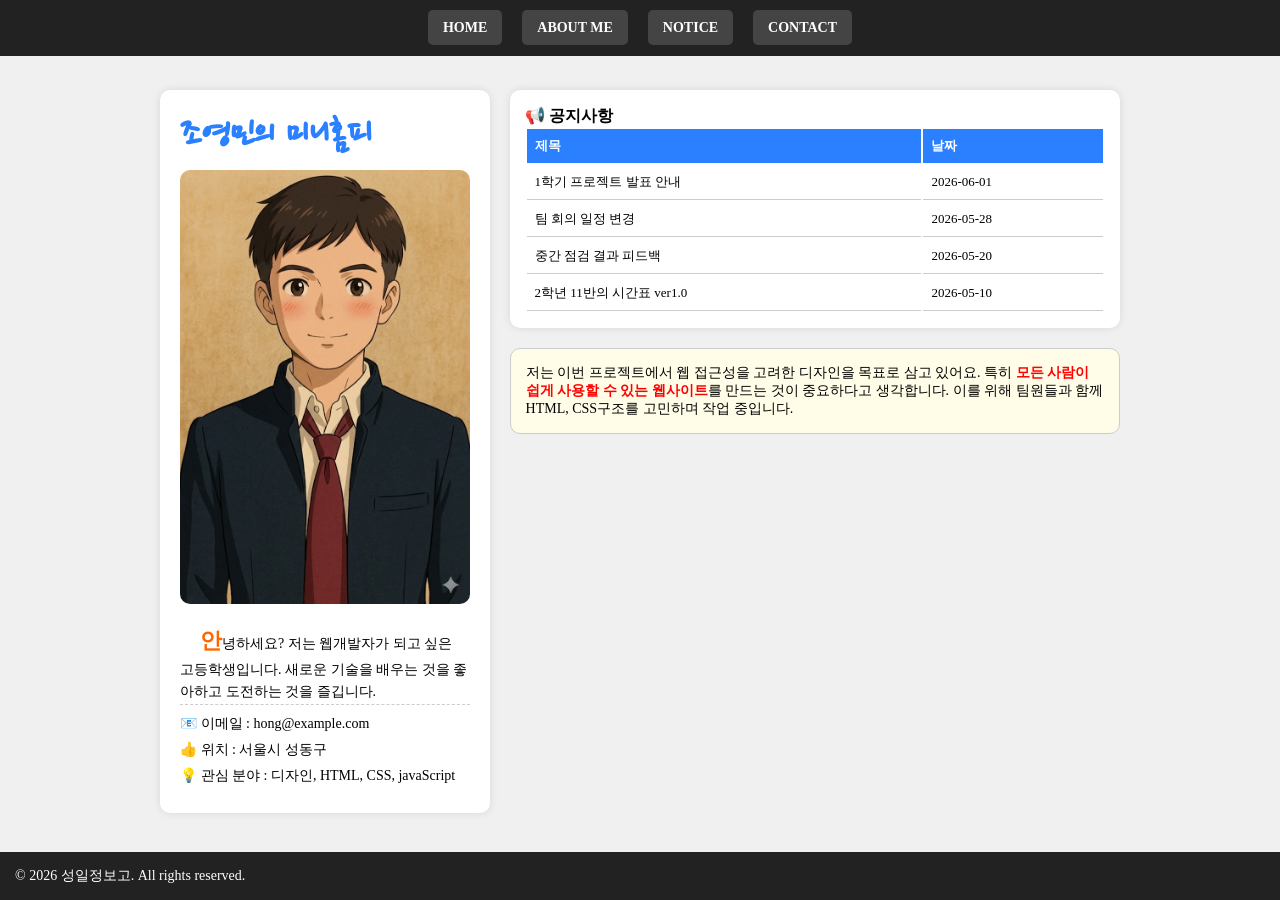
<file: index.html>
<!DOCTYPE html>
<html lang="ko">
<head>
    <meta charset="UTF-8">
    <meta name="viewport" content="widtd=device-widtd, initial-scale=1.0">
    <title>조영민의 미니홈피</title>
    <link rel="stylesheet" href="style.css">
</head>
<body>
    <!-- 고정 메뉴 -->
    <header id="header">
        <ul>
            <li><a href="#">HOME</a></li>
            <li><a href="#">ABOUT ME</a></li>
            <li><a href="#">NOTICE</a></li>
            <li><a href="#">CONTACT</a></li>
        </ul>
    </header>

    <!-- 메인영역 -->
    <div id="container">
        <!-- 프로필 -->
        <div class="profile">
            <h1>조영민의 미니홈피</h1>
            <h2>웹개발자</h2>
            <img src="me.jpg" alt="프로필 이미지">
            <p> 
                안녕하세요? 저는 웹개발자가 되고 싶은 고등학생입니다.
                새로운 기술을 배우는 것을 좋아하고 도전하는 것을 즐깁니다.
            </p>
            <ul>
                <li>📧 이메일 : hong@example.com</li>
                <li>👍 위치 : 서울시 성동구</li>
                <li>💡 관심 분야 : 디자인, HTML, CSS, javaScript </li>
            </ul>
        </div>

        <!-- 공지사항 + 본문 -->
        <div class="notice">
            <div class="table-box">
                <h3>📢 공지사항</h3>
                <table>
                    <tr>
                        <th>제목</th>
                        <th>날짜</th>
                    </tr>
                    <tr>
                        <td>1학기 프로젝트 발표 안내</td>
                        <td>2026-06-01</td>
                    </tr>
                    <tr>
                        <td>팀 회의 일정 변경</td>
                        <td>2026-05-28</td>
                    </tr>
                    <tr>
                        <td>중간 점검 결과 피드백</td>
                        <td>2026-05-20</td>
                    </tr>
                    <tr>
                        <td><a href="timetable.html">2학년 11반의 시간표 ver1.0</a></td>
                        <td>2026-05-10</td>
                    </tr>
                </table>
            </div>
            
            <div class="content">
                <p>                     
                    저는 이번 프로젝트에서 웹 접근성을 고려한 디자인을 목표로
                    삼고 있어요. 특히 <span>모든 사람이 쉽게 사용할 수 있는
                    웹사이트</span>를 만드는 것이 중요하다고 생각합니다.
                    이를 위해 팀원들과 함께 HTML, CSS구조를 고민하며 작업 중입니다.
                </p>
            </div>
        </div>
        
    </div>

    <footer id="footer">
        <address>&copy; 2026 성일정보고. All rights reserved.</address>
    </footer>
</body>
</html>
</file>
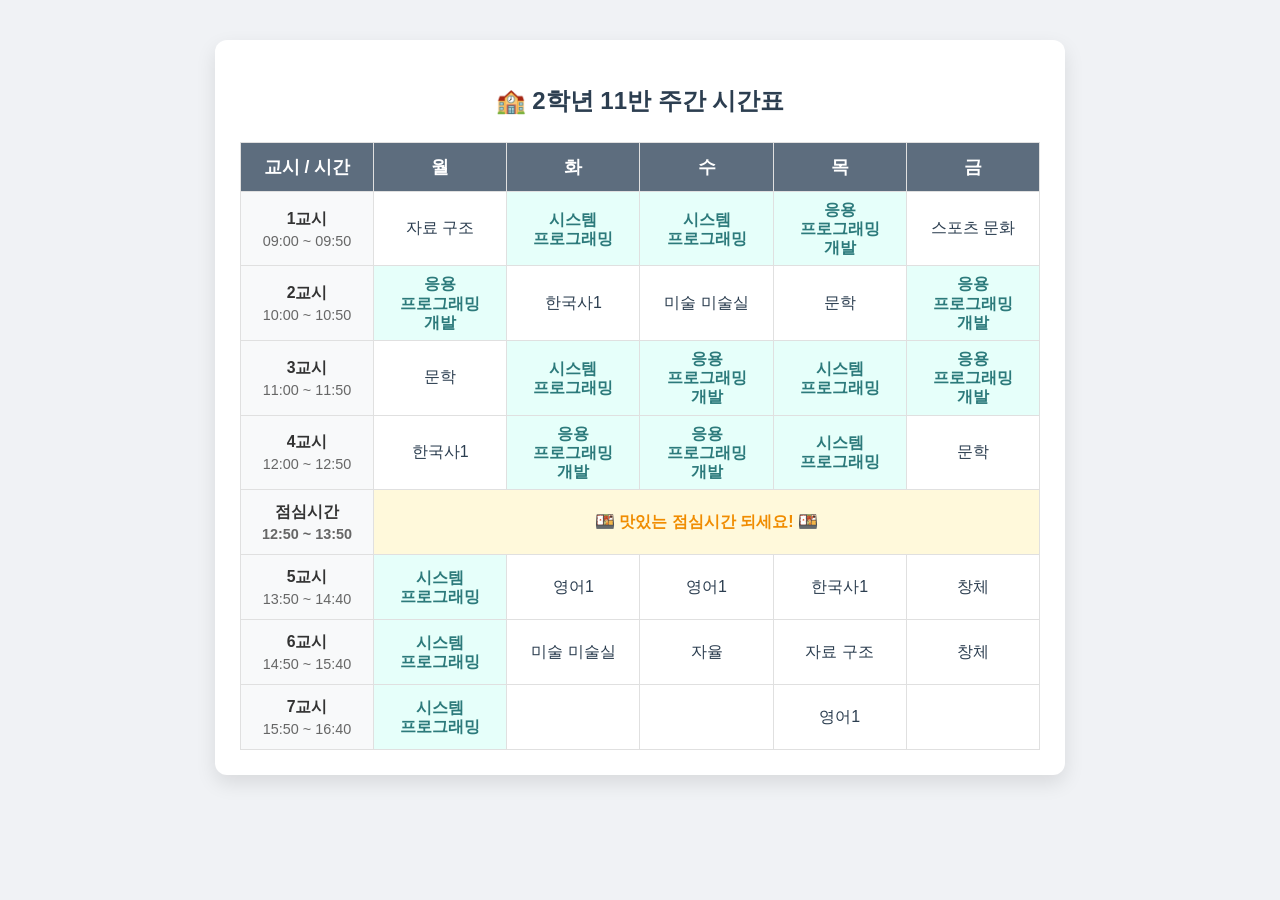
<file: timetable.html>
<!DOCTYPE html>
<html lang="ko">
<head>
    <meta charset="UTF-8">
    <meta name="viewport" content="width=device-width, initial-scale=1.0">
    <title>우리학교 시간표</title>
    <style>
        /* 기본 레이아웃 */
        body {
            font-family: 'Malgun Gothic', sans-serif;
            background-color: #f0f2f5;
            display: flex;
            justify-content: center;
            padding: 40px 20px;
            margin: 0;
        }

        .timetable-card {
            background: white;
            padding: 25px;
            border-radius: 12px;
            box-shadow: 0 8px 20px rgba(0,0,0,0.1);
            width: 100%;
            max-width: 800px;
        }

        h2 {
            text-align: center;
            color: #2c3e50;
            margin-bottom: 25px;
        }

        /* 테이블 스타일 */
        table {
            width: 100%;
            border-collapse: collapse;
            table-layout: fixed; /* 셀 너비를 일정하게 유지 */
        }

        th, td {
            border: 1px solid #e0e0e0;
            padding: 12px 8px;
            text-align: center;
        }

        /* 헤더(요일) 스타일 */
        thead th {
            background-color: #5d6d7e;
            color: white;
            font-size: 1.1em;
        }

        /* 교시 및 시간 열 */
        .time-col {
            background-color: #f8f9fa;
            width: 120px;
            font-size: 0.9em;
            color: #666;
        }

        .period-num {
            display: block;
            font-weight: bold;
            color: #333;
            font-size: 1.1em;
            margin-bottom: 3px;
        }

        /* 점심시간 스타일 */
        .lunch-row {
            background-color: #fff9db;
            font-weight: bold;
            color: #f08c00;
        }

        /* 과목 폰트 강조 */
        .subject {
            font-weight: 500;
            color: #2c3e50;
        }

        .major-app {
            background-color: #e6fffa !important;
            color: #2c7a7b !important;
            font-weight: bold;
            /* 핵심 수정 사항 */
            line-height: 1.2;          /* 줄 간격을 좁혀서 두 줄일 때 예쁘게 */
            white-space: normal;       /* 줄바꿈이 가능하도록 설정 */
            word-break: keep-all;      /* 단어 단위로 끊어지게 (응용 / 프로그래밍) */
            padding: 8px 4px !important; 
            position: relative;
            vertical-align: middle;    /* 글자가 셀 중앙에 오도록 */
        }

        /* 마우스 호버 */
        tbody tr:hover {
            background-color: #fdfdfd;
        }
    </style>
</head>
<body>

<div class="timetable-card">
    <h2>🏫 2학년 11반 주간 시간표</h2>
    <table>
        <thead>
            <tr>
                <th>교시 / 시간</th>
                <th>월</th>
                <th>화</th>
                <th>수</th>
                <th>목</th>
                <th>금</th>
            </tr>
        </thead>
        <tbody>
            <tr>
                <td class="time-col">
                    <span class="period-num">1교시</span>
                    09:00 ~ 09:50
                </td>
                <td class="subject">자료 구조</td>
                <td class="major-app">시스템 프로그래밍</td>
                <td class="major-app">시스템 프로그래밍</td>
                <td class="major-app">응용<br> 프로그래밍 <br> 개발</td>
                <td class="subject">스포츠 문화</td>
            </tr>
            <tr>
                <td class="time-col">
                    <span class="period-num">2교시</span>
                    10:00 ~ 10:50
                </td>
                <td class="major-app">응용 <br>프로그래밍 <br>개발</td>
                <td class="subject">한국사1</td>
                <td class="subject">미술 미술실</td>
                <td class="subject">문학</td>
                <td class="major-app">응용 <br>프로그래밍 <br> 개발</td>
            </tr>
            <tr>
                <td class="time-col">
                    <span class="period-num">3교시</span>
                    11:00 ~ 11:50
                </td>
                <td class="subject">문학</td>
                <td class="major-app">시스템 프로그래밍</td>
                <td class="major-app">응용 <br> 프로그래밍 <br>개발</td>
                <td class="major-app">시스템 프로그래밍</td>
                <td class="major-app">응용 <br>프로그래밍 <br>개발</td>
            </tr>
            <tr>
                <td class="time-col">
                    <span class="period-num">4교시</span>
                    12:00 ~ 12:50
                </td>
                <td class="subject">한국사1</td>
                <td class="major-app">응용 <br>프로그래밍 <br>개발</td>
                <td class="major-app">응용 <br>프로그래밍 <br>개발</td>
                <td class="major-app">시스템 프로그래밍</td>
                <td class="subject">문학</td>
            </tr>
            <tr class="lunch-row">
                <td class="time-col">
                    <span class="period-num">점심시간</span>
                    12:50 ~ 13:50
                </td>
                <td colspan="5">🍱 맛있는 점심시간 되세요! 🍱</td>
            </tr>
            <tr>
                <td class="time-col">
                    <span class="period-num">5교시</span>
                    13:50 ~ 14:40
                </td>
                <td class="major-app">시스템 프로그래밍</td>
                <td class="subject">영어1</td>
                <td class="subject">영어1</td>
                <td class="subject">한국사1</td>
                <td class="subject">창체</td>
            </tr>
            <tr>
                <td class="time-col">
                    <span class="period-num">6교시</span>
                    14:50 ~ 15:40
                </td>
                <td class="major-app">시스템 프로그래밍</td>
                <td class="subject">미술 미술실</td>
                <td class="subject">자율</td>
                <td class="subject">자료 구조</td>
                <td class="subject">창체</td>
            </tr>
            <tr>
                <td class="time-col">
                    <span class="period-num">7교시</span>
                    15:50 ~ 16:40
                </td>
                <td class="major-app">시스템 프로그래밍</td>
                <td class="subject"></td>
                <td class="subject"></td>
                <td class="subject">영어1</td>
                <td class="subject"></td>
            </tr>
        </tbody>
    </table>
</div>

</body>
</html>
</file>
<file: style.css>
@import url('https://fonts.googleapis.com/css2?family=Nanum+Pen+Script&family=Noto+Sans+KR:wght@100..900&display=swap');

* { margin: 0; padding: 0; box-sizing: border-box; }
ul, li { list-style: none;}
a { text-decoration: none; color: #000; }

body {
    font-size: 14px;
    background-color: #f0f0f0;
    padding-top: 70px;
}

#header {
    position: fixed;
    top: 0;
    left: 0;
    width: 100%;
    background-color: #222;
    padding: 20px;
    z-index: 999;
}
#header ul {
    display: flex;
    justify-content: center;
    gap: 20px;
}
#header li a {
    padding: 10px 15px;
    background-color: #444;
    border-radius: 5px ;
    color: #fff;
    font-weight: bold;
    transition: all 0.6s;
}
#header li a:hover {
    background-color: #2e80ff;
}

/* 메인 구조 */
#container {
    display: flex;
    max-width: 1000px;
    margin: 0 auto;
    padding: 20px;
    gap: 20px;
}

/* 왼쪽 프로필 */
.profile {
    width: 35%;
    background-color: #fff;
    padding: 20px;
    border-radius: 10px;
    box-shadow: 0 0 8px rgba(0 ,0 ,0 , 0.1);
}

.profile h1 {
    font-family: "Nanum Pen Script", cursive;
    font-size: 40px;
    color: #2a80ff;
    margin-bottom: 10px;
}
.profile h2 {
    font-size: 0;
    position: absolute;
    left: -9999px;
}
.profile img {
    width: 100%;
    border-radius: 10px;
    margin-bottom: 15px;
}
.profile p {
    text-indent: 20px;
    line-height: 1.6;
    border-bottom: 1px dashed #ccc;
    margin-bottom: 10px;
}
.profile p::first-letter {
    font-size: 160%;
    color: #ff6600;
    font-weight: bold;
}
.profile ul li {
    margin: 8px 0;

}

/* 오른쪽 컨텐츠 */
.notice {
    width: 65%;
}
.notice .table-box {
    background-color:  #fff;
    padding: 15px;
    border-radius: 10px;
    box-shadow: 0 0 8px rgba(0 ,0 ,0 , 0.1);
}
.notice table {
    width: 100%;
    font-size: 13px;
}
.notice th {
    background-color: #2a80ff;
    color: #fff;
    padding: 8px;
    text-align: left;
}
.notice td {
    padding: 8px;
    border-bottom: 1px solid #ccc;
}
.notice tr:hover {
    background-color: #f0f8ff;
}

.content {
    margin-top: 20px;
    padding: 15px;
    background-color: #fffde7;
    border-radius: 10px;
    border: 1px solid #ccc;
    max-height: var();
    overflow: auto;
}
.content span {
    color: red;
    font-weight: bold;
}
footer {
    position: fixed;
    width: 100%;
    left: 0;
    bottom: 0;
    padding: 15px;
    background-color: #222;
    color: #fff;
    text-align: coenter;
}
address {
    font-style: normal;
}
</file>
